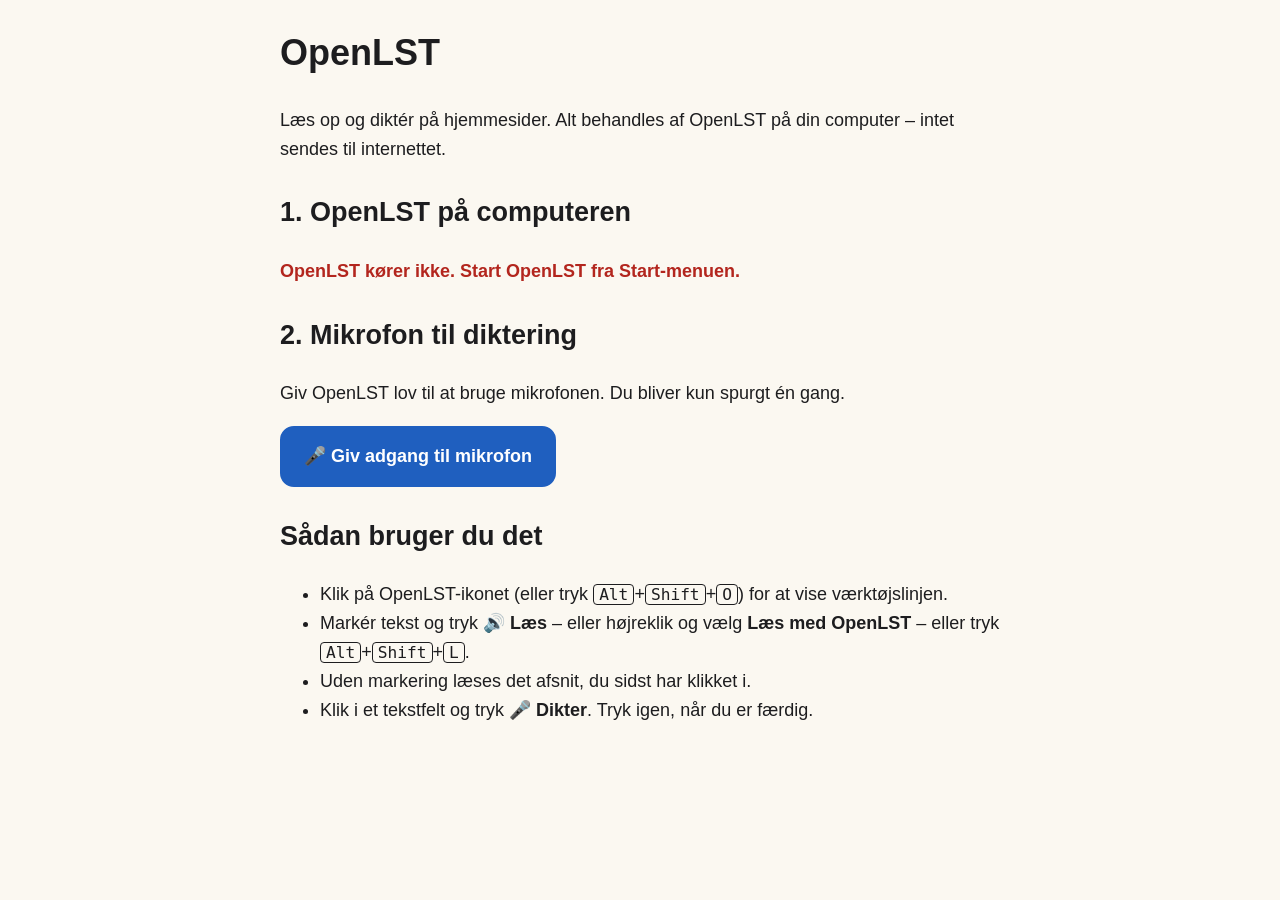
<file: extension/setup.html>
<!doctype html>
<html lang="da">
<head>
  <meta charset="utf-8">
  <meta name="viewport" content="width=device-width, initial-scale=1">
  <title>OpenLST – opsætning</title>
  <link rel="stylesheet" href="setup.css">
</head>
<body>
  <main>
    <h1>OpenLST</h1>
    <p>Læs op og diktér på hjemmesider. Alt behandles af OpenLST på din computer – intet sendes til internettet.</p>

    <section>
      <h2>1. OpenLST på computeren</h2>
      <p id="server">Tjekker …</p>
    </section>

    <section>
      <h2>2. Mikrofon til diktering</h2>
      <p id="mic">Giv OpenLST lov til at bruge mikrofonen. Du bliver kun spurgt én gang.</p>
      <button id="grant" type="button">🎤 Giv adgang til mikrofon</button>
    </section>

    <section>
      <h2>Sådan bruger du det</h2>
      <ul>
        <li>Klik på OpenLST-ikonet (eller tryk <kbd>Alt</kbd>+<kbd>Shift</kbd>+<kbd>O</kbd>) for at vise værktøjslinjen.</li>
        <li>Markér tekst og tryk <b>🔊 Læs</b> – eller højreklik og vælg <b>Læs med OpenLST</b> – eller tryk <kbd>Alt</kbd>+<kbd>Shift</kbd>+<kbd>L</kbd>.</li>
        <li>Uden markering læses det afsnit, du sidst har klikket i.</li>
        <li>Klik i et tekstfelt og tryk <b>🎤 Dikter</b>. Tryk igen, når du er færdig.</li>
      </ul>
    </section>
  </main>
  <script src="setup.js"></script>
</body>
</html>
</file>
<file: extension/setup.css>
:root { --bg: #fbf8f1; --text: #1d1d1f; --primary: #1f5fbf; --ok: #1e7b34; --err: #b3261e; }
@media (prefers-color-scheme: dark) { :root { --bg: #1b1b1d; --text: #f2f0eb; --primary: #5b9cff; --ok: #6fd08a; --err: #ff7a70; } }
body { margin: 0; background: var(--bg); color: var(--text); font: 18px/1.6 Verdana, Tahoma, "Segoe UI", sans-serif; }
main { max-width: 720px; margin: 0 auto; padding: 24px 16px; }
h1 { margin-top: 0; }
section { margin: 28px 0; }
button { font: inherit; font-weight: bold; padding: 14px 22px; border-radius: 14px; border: 2px solid var(--primary); background: var(--primary); color: #fff; cursor: pointer; }
button:focus-visible { outline: 4px solid #ff9e1b; outline-offset: 2px; }
.ok { color: var(--ok); font-weight: bold; }
.err { color: var(--err); font-weight: bold; }
kbd { border: 1px solid currentColor; border-radius: 4px; padding: 0 5px; font-size: 0.9em; }
</file>
